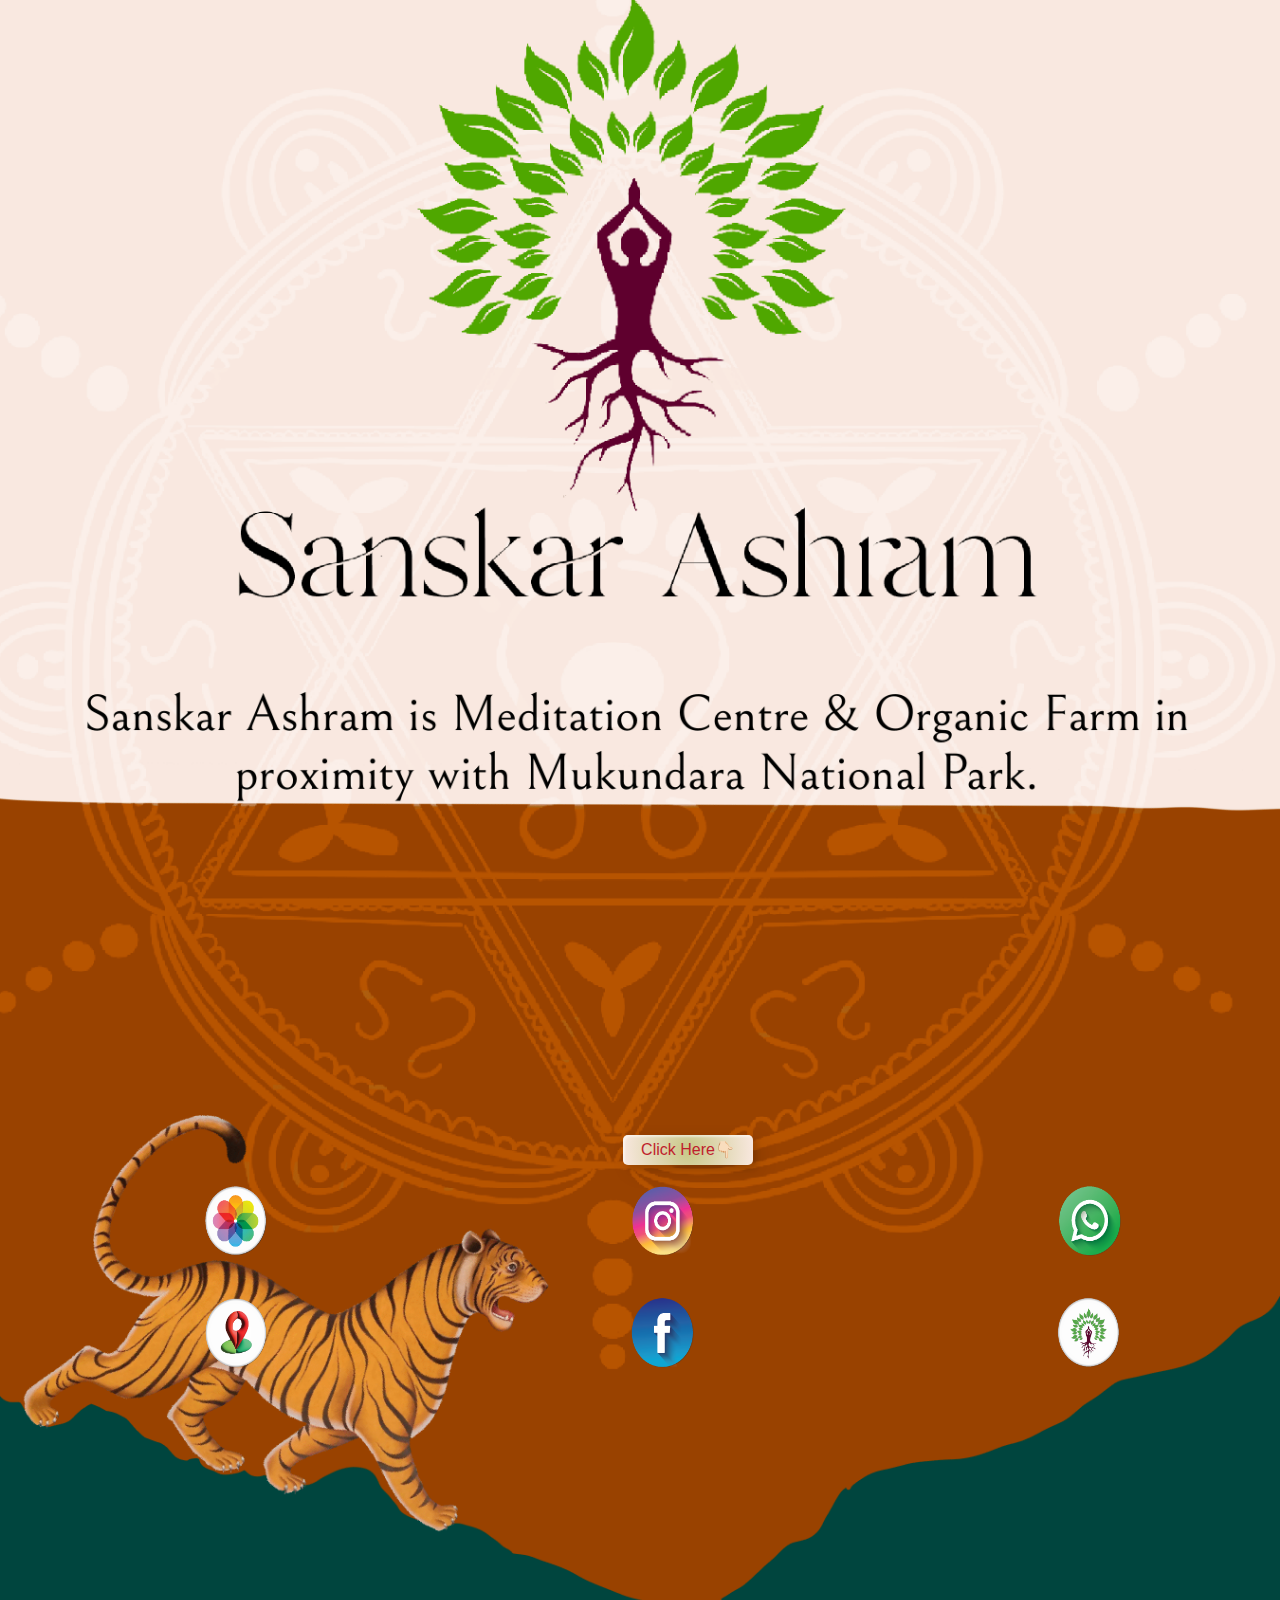
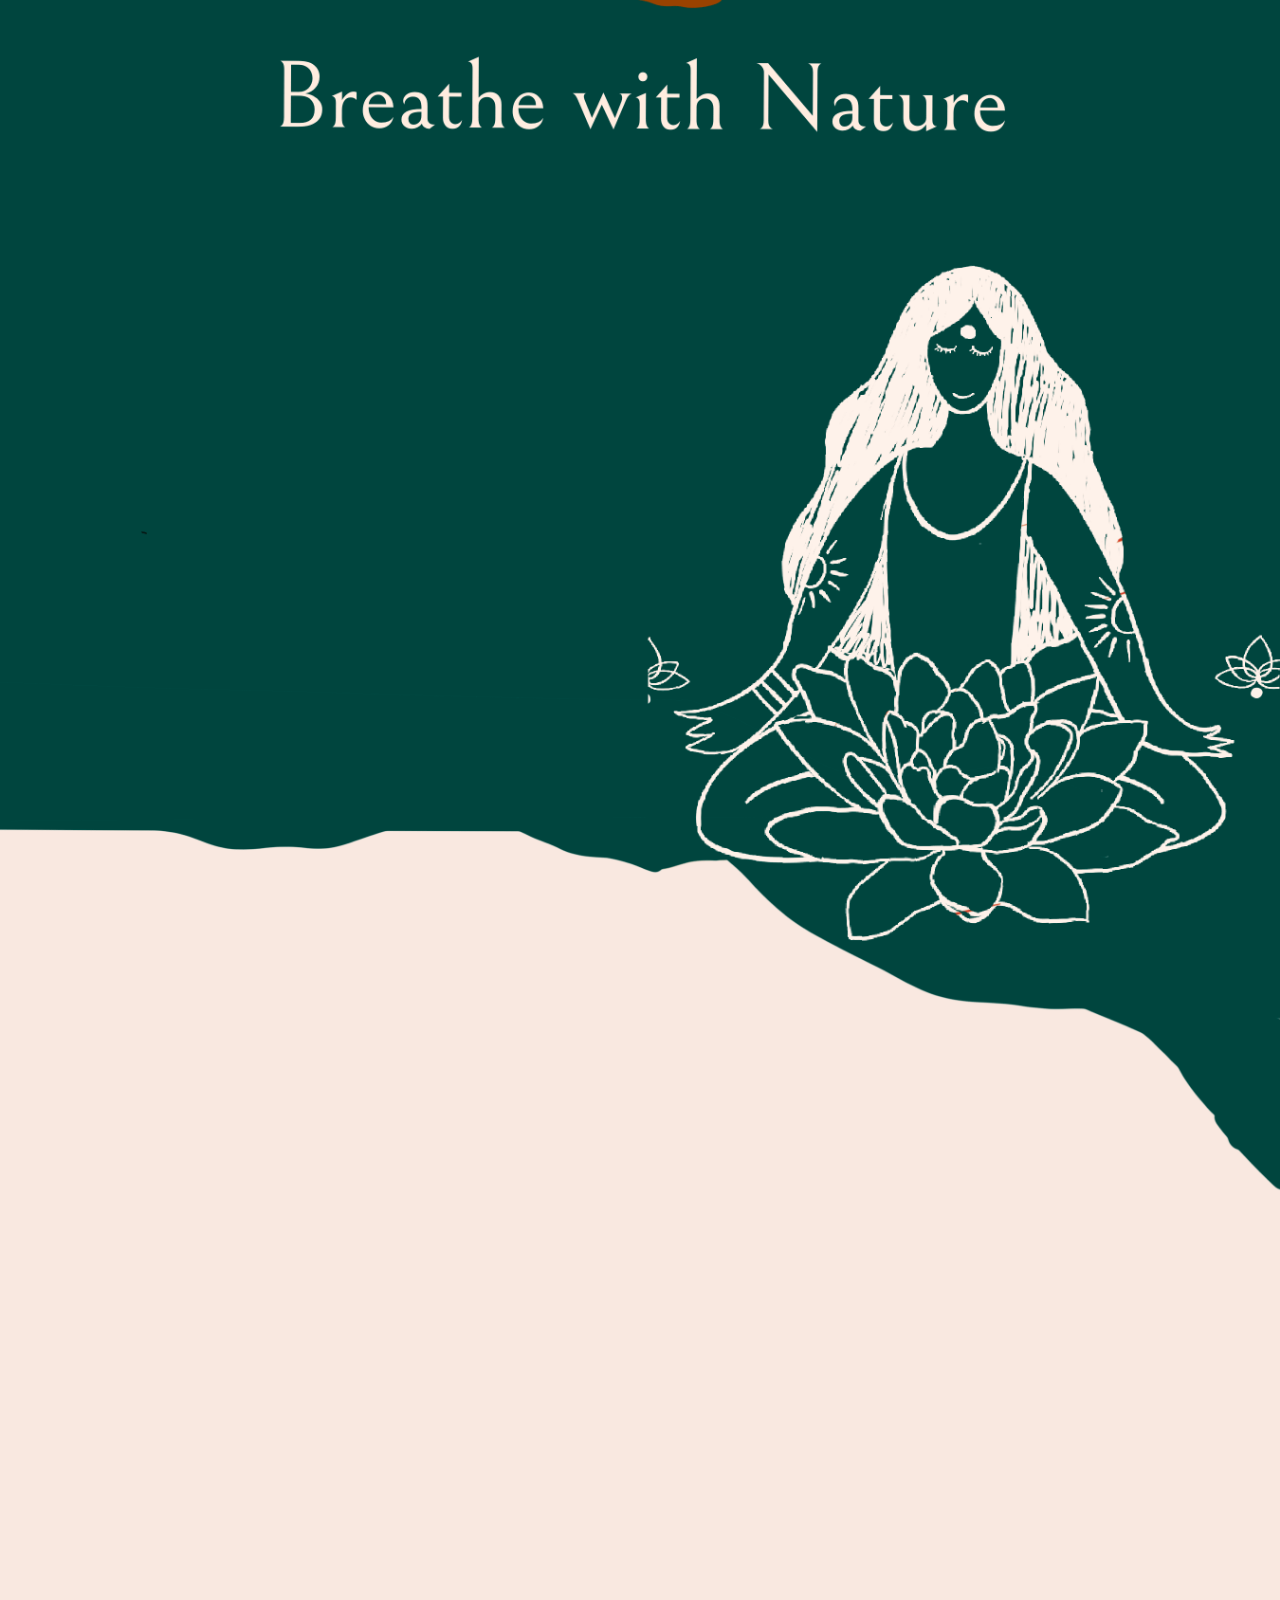
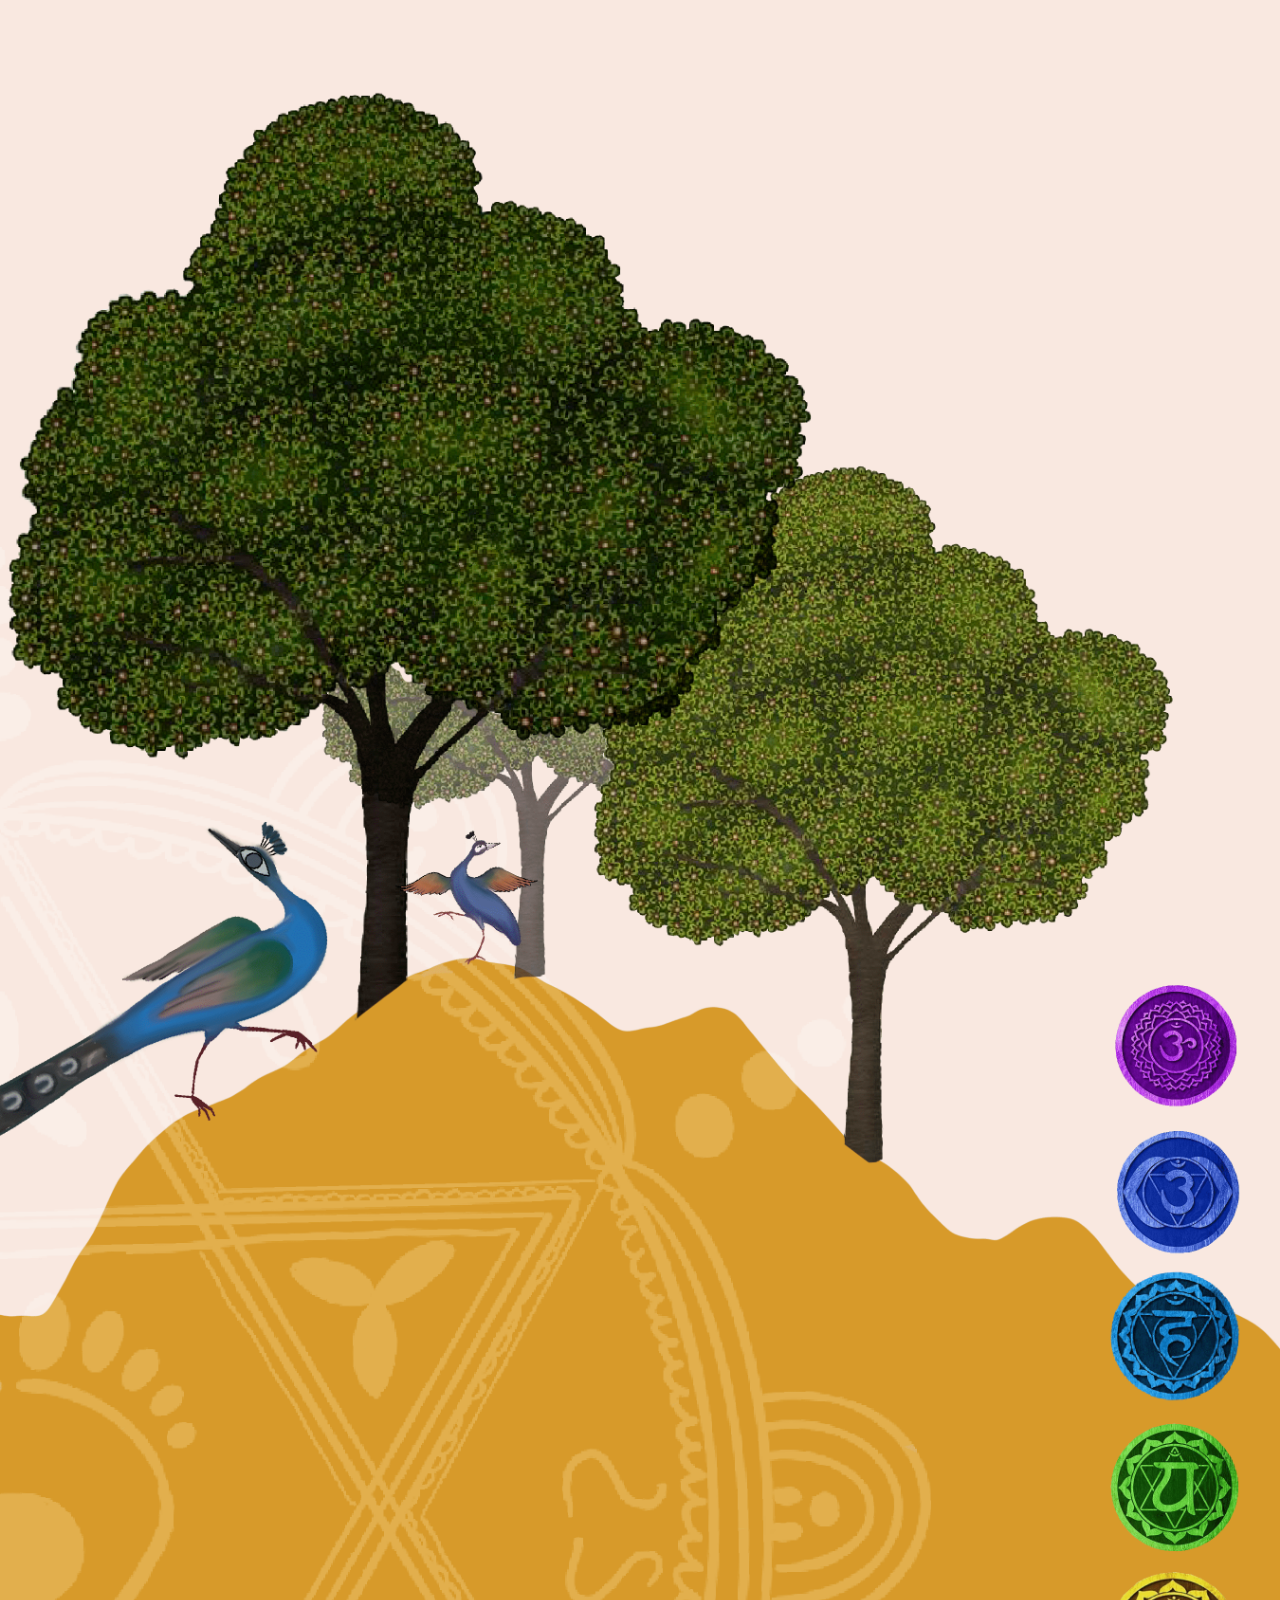
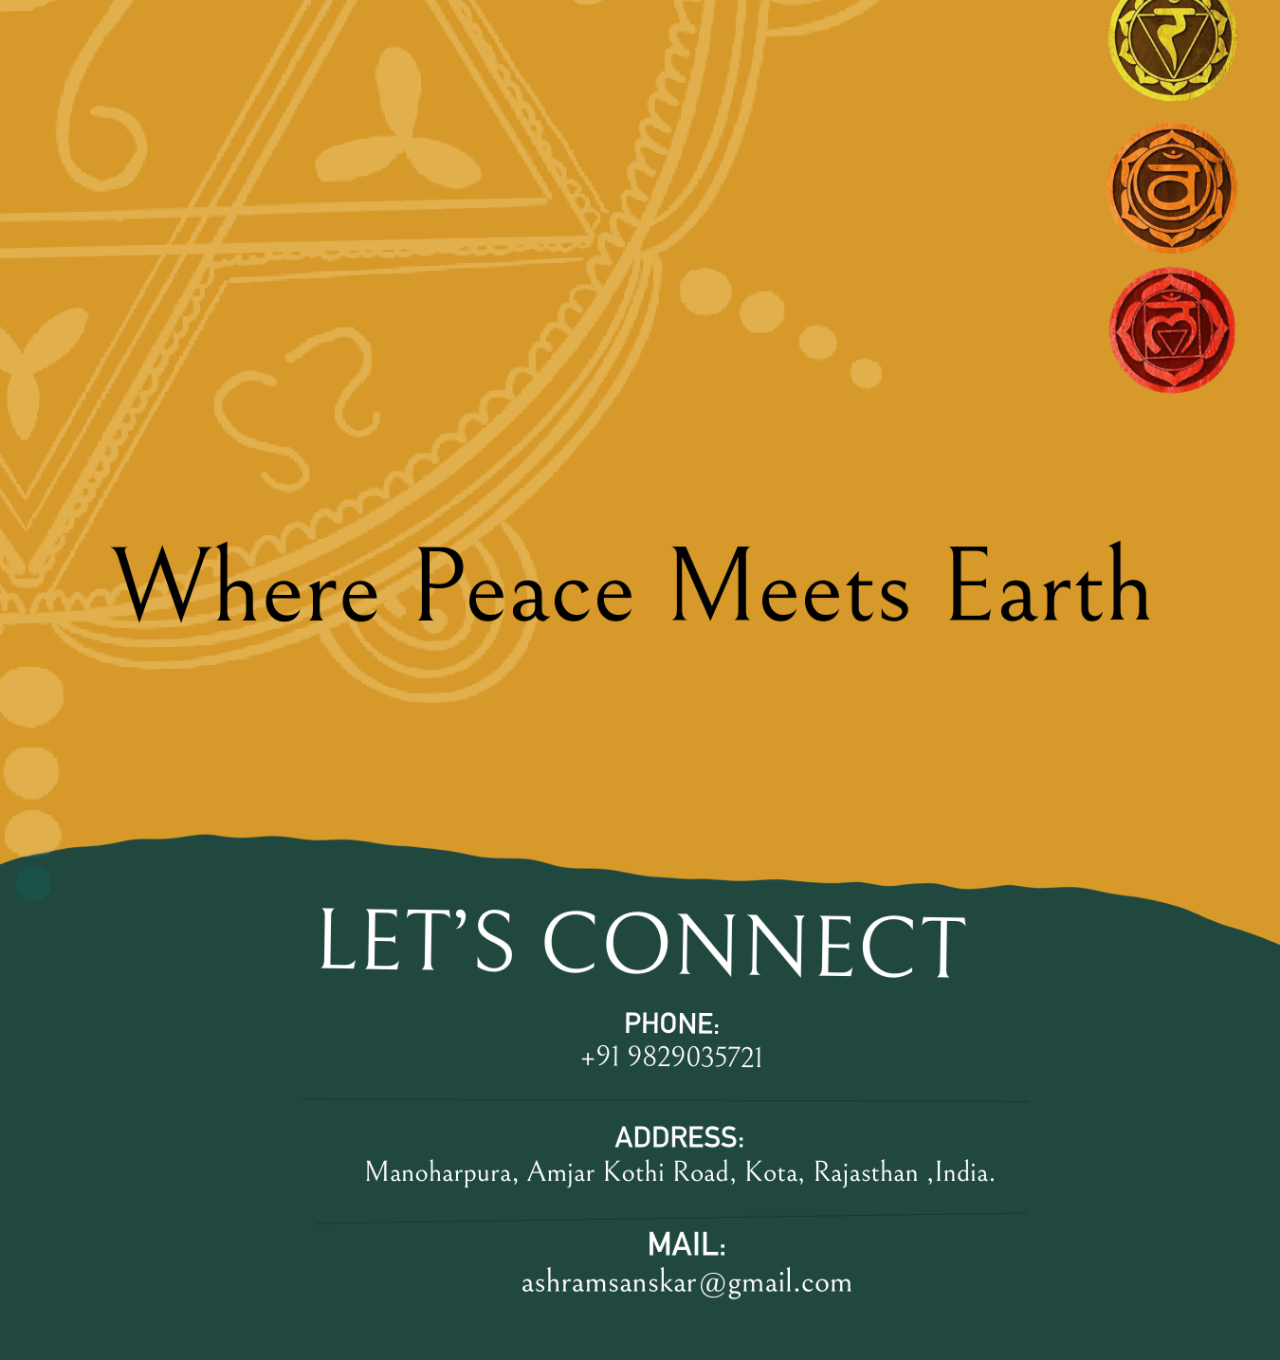
<file: index.html>
<!DOCTYPE html>
<html lang="en">

<head>
  <meta charset="UTF-8">
  <meta name="viewport" content="width=device-width, initial-scale=1.0">
  <title>Sanskar-Ashram</title>
  <link rel="stylesheet" href="style.css">
  <link href='https://fonts.googleapis.com/css?family=Oswald' rel='stylesheet'>
  <link rel="stylesheet" href="https://cdnjs.cloudflare.com/ajax/libs/font-awesome/6.5.1/css/all.min.css">
</head>

<body>

  <body class="bg-gray-50">
    <!-- Section Start -->
    <div class="imgs">
      <div class="imgs-1">
        <img class="img1" src="./src/newbg.png" alt="imgg">
      </div>
    </div>

    <!-- Section End -->
    <section class="relative pb-20">
      <div class="container">
        <button class="custom-btn btn-6"><span>Click Here👇🏻</span></button>
        <div class="grid md:grid-cols-3 flex items-center justify-center  sm:grid-cols-2 grid-cols-1 gap-6">
          <!-- 1 -->
          <div class="border w-full h-40 flex items-center justify-center">
            <a href="./index1.html" class="relative inline-block text-lg group">

              <img src="./src/Untitled-1-06.png" alt="Gallery" width="80">
            </a>
          </div>
          <!-- 2 -->
          <div class="border w-full h-40 flex items-center justify-center">
            <a href="https://www.instagram.com/sanskar_ashram_retreat?igsh=MWJvZzVreHJ1bDBieg==" target="_blank"
              class="instagram-icon">

              <img src="./src/insta icon-03.png" alt="insta" width="80">
            </a>
          </div>
          <!-- 3 -->
          <div class="border w-full h-40 flex items-center justify-center">
            <a href="https://wa.me/9829035721?text=Hi%20Sanskar%20Ashram%2C%0A%0ANamaste%20I'm%20interested%20in%20visiting%20your%20ashram%20and%20learning%20more%20about%20your%20meditation%20services%20and%20retreats.%20%0A%0ACould%20you%20please%20send%20me%20some%20information%3F%0A%0AThank%20you." class="relative px-5 py-2 font-medium text-white group">

              <img src="./src/whatsapp icon-02.png" alt="whatsapp" width="80">
            </a>
          </div>
          <!-- 4  -->
          <div class="border w-full h-40 flex items-center justify-center">
            <a href="https://maps.app.goo.gl/uhRqj5uCmmJWuK6z6?g_st=iw" class=" ">

              <img src="./src/location icon-05.png" alt="map" width="80">
            </a>
          </div>
          <!-- 5 -->
          <div class="border w-full h-40 flex items-center justify-center">
            <a href="https://www.facebook.com/sanskarashram?mibextid=ZbWKwL"
              class="px-5 py-2.5 relative rounded group font-medium text-white inline-block">

              <img src="./src/fb icon.png" alt="reviews" width="80">
            </a>
          </div>
          <!-- 6 -->
          <div class="border w-full h-40 flex items-center justify-center">
            <a href="./index2.html"
              class="px-5 py-2.5 relative rounded group overflow-hidden font-medium bg-white text-purple-600 inline-block">

              <img src="./src/Untitled-1-04.png" alt="menu" width="80">
            </a>
          </div>
        </div>

    </section>

  </body>

</html>
</file>
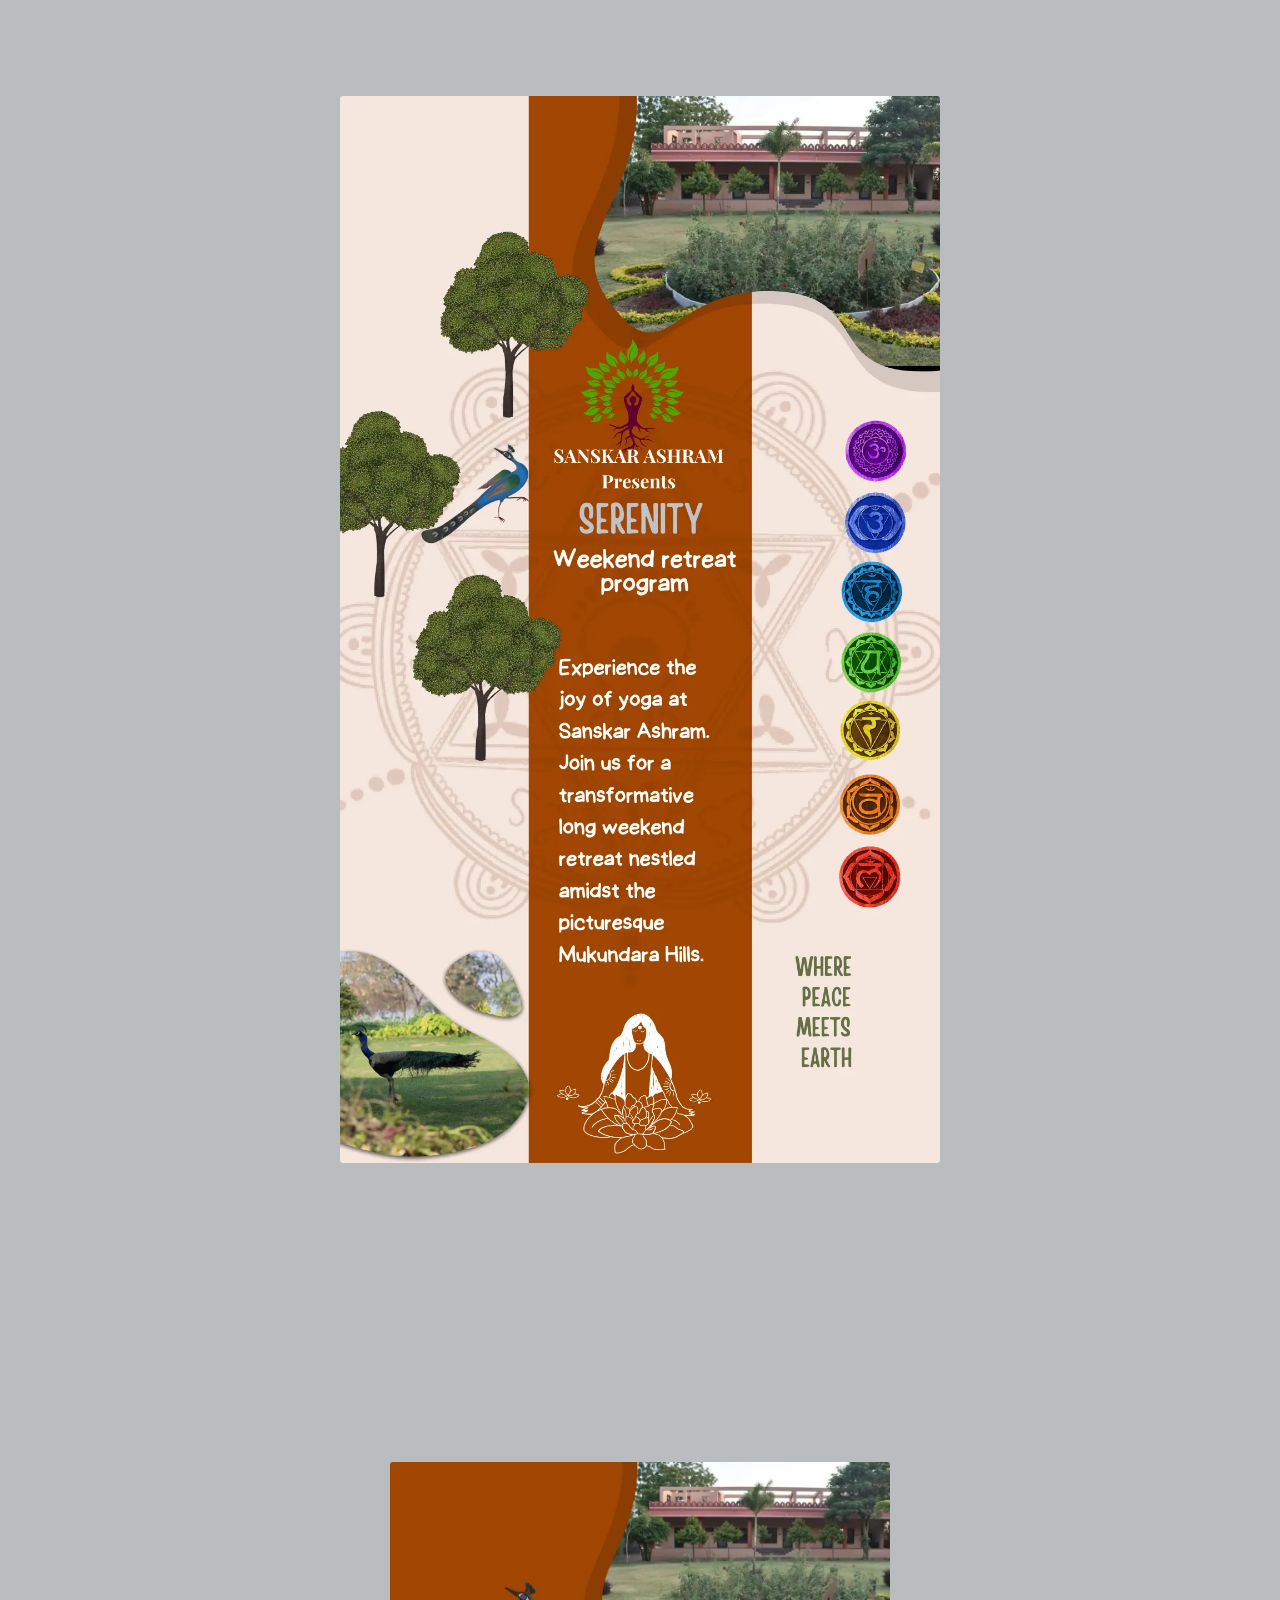
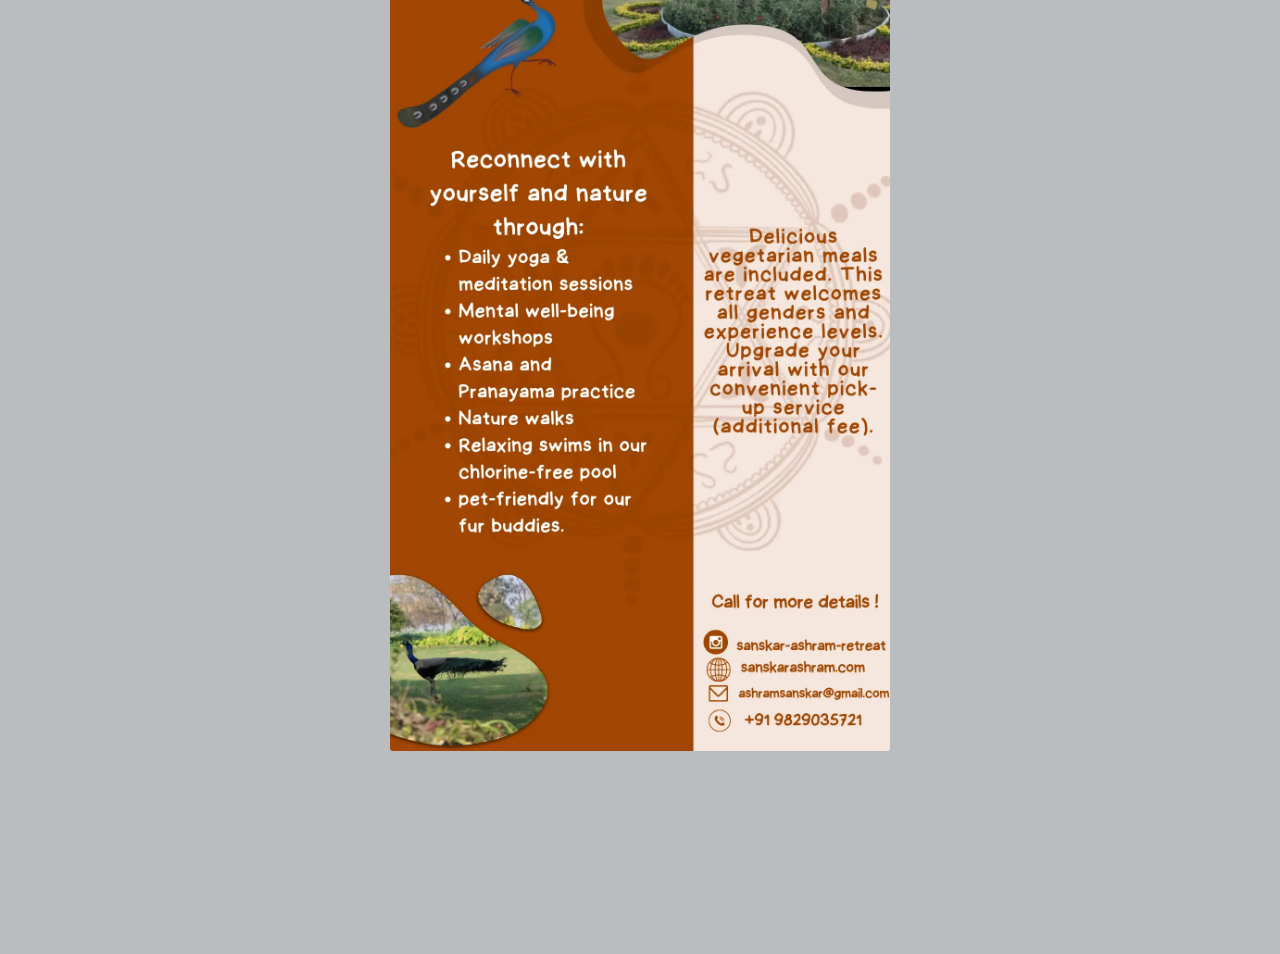
<file: index2.html>
<!DOCTYPE html>
<html lang="en">
<head>
    <meta charset="UTF-8">
    <meta name="viewport" content="width=device-width, initial-scale=1.0">
    <link rel="stylesheet" href="style2.css">
    <title>Sanskar Ashram</title>
</head>
<body>
    <body class="landing">

		<!-- Page Wrapper -->
			<div id="page-wrapper">


				<!-- One -->
				

				<!-- Two -->
				<section id="two" class="wrapper style2 special">
<img src="./src/1.webp" width="600px" class="image fitting relative">
  
				
						
				</section>
        	<!-- Two -->
				<section id="two" class="wrapper style2 special">
<img src="./src/2.webp" width="500px" class="image fitting relative">
			
						
				</section>




	</body>
</body>
</html>
</file>
<file: style.css>
@import url(https://fonts.googleapis.com/css2?family=REM:wght@100;200;400;500;600;700;800&display=swap);


* {
  max-width: 100vw;

}



html {
  line-height: 1.5;
  -webkit-text-size-adjust: 100%;
  -moz-tab-size: 4;
  -o-tab-size: 4;
  tab-size: 4;
  font-family: REM, sans-serif;
  font-feature-settings: normal;
  font-variation-settings: normal;
  position: relative;
  scroll-behavior: smooth;
}

body {
  margin: 0;
  line-height: inherit;
}

hr {
  height: 0;
  color: inherit;
  border-top-width: 1px;
}

/* abbr:where([title]) {
  -webkit-text-decoration: underline dotted;
  text-decoration: underline dotted;
} */

h1,
h2,
h3,
h4,
h5,
h6 {
  font-size: inherit;
}

a {
  color: inherit;
  text-decoration: inherit;
}

b,
strong {
  font-weight: bolder;
}


small {
  font-size: 80%;
}

sub,
sup {
  font-size: 75%;
  line-height: 0;
  position: relative;
  vertical-align: baseline;
}

sub {
  bottom: -0.25em;
}

sup {
  top: -0.5em;
}

.nm {
  height: 6rem;
  width: 6rem;



}

table {
  text-indent: 0;
  border-color: inherit;
  border-collapse: collapse;
}

button,
input,
optgroup,
select,
textarea {
  font-family: inherit;
  font-feature-settings: inherit;
  font-variation-settings: inherit;
  font-size: 100%;
  font-weight: inherit;
  line-height: inherit;
  color: inherit;
  margin: 0;
  padding: 0;
}

button,
select {
  text-transform: none;
}

[type="button"],
[type="reset"],
[type="submit"],
button {

  background-color: transparent;
  background-image: none;
}

:-moz-focusring {
  outline: auto;
}

:-moz-ui-invalid {
  box-shadow: none;
}

progress {
  vertical-align: baseline;
}

::-webkit-inner-spin-button,
::-webkit-outer-spin-button {
  height: auto;
}



::-webkit-search-decoration {
  -webkit-appearance: none;
}

::-webkit-file-upload-button {
  -webkit-appearance: button;
  font: inherit;
}

summary {
  display: list-item;
}

blockquote,
dd,
dl,
figure,
h1,
h2,
h3,
h4,
h5,
h6,
hr,
p,
pre {
  margin: 0;
}

fieldset {
  margin: 0;
  padding: 0;
}

dialog,
legend {
  padding: 0;
}

menu,
ol,
ul {
  list-style: none;
  margin: 0;
  padding: 0;
}

textarea {
  resize: vertical;
}

input::-moz-placeholder,
textarea::-moz-placeholder {
  opacity: 1;
  color: #9ca3af;
}

input::placeholder,
textarea::placeholder {
  opacity: 1;
  color: #9ca3af;
}

[role="button"],
button {
  cursor: pointer;
}

:disabled {
  cursor: default;
}

audio,
canvas,
embed,
iframe,
img,
object,
svg,
video {
  display: block;

}

img,
video {
  max-width: 100vw;
  height: 10vh;
}



[hidden] {
  display: none;
}

/* Button */





.container {
  width: 100%;
  margin-top: 45rem;
  margin-right: auto;
  margin-left: auto;

}

@media (min-width: 480px) {
  .container {
    margin-right: 2rem;
    max-width: 600px;

    padding-right: 1rem;
    padding-left: 1rem;
  }
}

@media (min-width: 768px) {
  .container {
    max-width: 768px;
    padding-right: 1rem;
    padding-left: 1rem;
  }
}

@media (min-width: 1024px) {
  .container {
    max-width: 1024px;
    padding-right: 1rem;
    padding-left: 1rem;
  }
}

@media (min-width: 1280px) {
  .container {
    max-width: 1280px;
    padding-right: 3rem;
    padding-left: 3rem;
  }
}

@media (min-width: 1536px) {
  .container {
    max-width: 1536px;
    padding-right: 36rem;
    padding-left: 14rem;
  }
}

.invisible {
  visibility: hidden;
}

.absolute {
  position: absolute;
}

.relative {
  position: relative;
}

.inset-0 {
  inset: 0px;
}

.bottom-0 {
  bottom: 0;
}

.left-0 {
  left: 0;
}

.right-0 {
  right: 0;
}

.top-0 {
  top: 0;
}

.top-1\/2 {
  top: 50%;
}

.z-10 {
  z-index: 10;
}

.z-20 {
  z-index: 20;
}

.z-30 {
  z-index: 30;
}

.m-1 {
  margin: 0.25rem;
}

.mx-10 {
  margin-left: 2.5rem;
  margin-right: 2.5rem;
}

.mx-auto {
  margin-left: auto;
  margin-right: auto;
}

.-mb-1 {
  margin-bottom: -0.25rem;
}

.-mb-8 {
  margin-bottom: -2rem;
}

.-ml-10 {
  margin-left: -2.5rem;
}

.-ml-12 {
  margin-left: -3rem;
}

.-ml-2 {
  margin-left: -0.5rem;
}

.-ml-3 {
  margin-left: -0.75rem;
}

.-mr-1 {
  margin-right: -0.25rem;
}

.-mr-10 {
  margin-right: -2.5rem;
}

.-mr-3 {
  margin-right: -0.75rem;
}

.-mr-5 {
  margin-right: -1.25rem;
}

.-mt-1 {
  margin-top: -0.25rem;
}

.-mt-10 {
  margin-top: -2.5rem;
}

.-mt-12 {
  margin-top: -3rem;
}

.mb-0 {
  margin-bottom: 0;
}

.mb-10 {
  margin-bottom: 2.5rem;
}

.mb-2 {
  margin-bottom: 0.5rem;
}

.mb-3 {
  margin-bottom: 0.75rem;
}

.mb-32 {
  margin-bottom: 8rem;
}

.mb-9 {
  margin-bottom: 2.25rem;
}

.ml-0 {
  margin-left: 0;
}

.ml-0\.5 {
  margin-left: 0.125rem;
}

.ml-1 {
  margin-left: 0.25rem;
}

.ml-2 {
  margin-left: 0.5rem;
}

.ml-9 {
  margin-left: 2.25rem;
}

.mr-1 {
  margin-right: 0.25rem;
}

.mr-2 {
  margin-right: 0.5rem;
}

.mr-4 {
  margin-right: 1rem;
}

.mt-0 {
  margin-top: 0;
}

.mt-0\.5 {
  margin-top: 0.125rem;
}

.mt-1 {
  margin-top: 0.25rem;
}

.box-border {
  box-sizing: border-box;
}

.block {
  display: block;
}

.inline-block {
  display: inline-block;
}

.flex {
  display: flex;
}

.inline-flex {
  display: inline-flex;
}

.grid {
  display: grid;
}

.hidden {
  display: none;
}

.h-0 {
  height: 0;
}

.h-0\.5 {
  height: 0.125rem;
}

.h-1 {
  height: 0.25rem;
}

.h-1\/3 {
  height: 33.333333%;
}

.h-10 {
  height: 2.5rem;
}

.h-12 {
  height: 3rem;
}

.h-16 {
  height: 4rem;
}

.h-20 {
  height: 5rem;
}

.h-24 {
  height: 6rem;
}

.h-32 {
  height: 8rem;
}

.h-4 {
  height: 1rem;
}

.h-40 {
  height: 7rem;
}

.h-48 {
  height: 5rem;
}

.h-5 {
  height: 1.25rem;
}

.h-6 {
  height: 1.5rem;
}

.h-64 {
  height: 16rem;
}

.h-8 {
  height: 2rem;
}

.h-full {
  height: 100%;
}

.w-0 {
  width: 0;
}

.w-0\.5 {
  width: 0.125rem;
}

.w-10 {
  width: 2.5rem;
}

.w-12 {
  width: 3rem;
}

.w-20 {
  width: 5rem;
}

.w-24 {
  width: 6rem;
}

.w-32 {
  width: 8rem;
}

.w-4 {
  width: 1rem;
}

.w-40 {
  width: 10rem;
}

.w-48 {
  width: 12rem;
}

.w-5 {
  width: 1.25rem;
}

.w-6 {
  width: 1.5rem;
}

.w-64 {
  width: 16rem;
}

.w-8 {
  width: 2rem;
}

.w-auto {
  width: auto;
}

.w-full {
  width: 100%;
}

.origin-bottom-left {
  transform-origin: bottom left;
}

.origin-center {
  transform-origin: center;
}

.origin-top-right {
  transform-origin: top right;
}


.cursor-pointer {
  cursor: pointer;
}

.select-none {
  -webkit-user-select: none;
  -moz-user-select: none;
  user-select: none;
}

.grid-cols-1 {
  grid-template-columns: repeat(3, minmax(0, 1fr));
}

.items-center {
  align-items: center;
}

.justify-start {
  justify-content: flex-start;
}

.justify-center {
  justify-content: center;
}

.gap-6 {
  gap: 0rem;
}

.overflow-hidden {
  overflow: hidden;
}

.rounded {
  border-radius: 0.25rem;
}

.rounded-2xl {
  border-radius: 1rem;
}

.rounded-full {
  border-radius: 9999px;
}

.rounded-lg {
  border-radius: 0.5rem;
}

.rounded-md {
  border-radius: 0.375rem;
}

.rounded-xl {
  border-radius: 0.75rem;
}

.border {
  border-width: 0px;
}

.border-0 {
  border-width: 0;
}

.border-2 {
  border-width: 2px;
}

.border-4 {
  border-width: 4px;
}

.border-b-2 {
  border-bottom-width: 2px;
}

.border-b-4 {
  border-bottom-width: 4px;
}

.border-l-2 {
  border-left-width: 2px;
}

.border-t-2 {
  border-top-width: 2px;
}

.border-solid {
  border-style: solid;
}


.bg-clip-text {
  -webkit-background-clip: text;
  background-clip: text;
}

.object-cover {
  -o-object-fit: cover;
  object-fit: cover;
}

.p-0 {
  padding: 0;
}

.p-0\.5 {
  padding: 0.125rem;
}

.p-4 {
  padding: 1rem;
}

.px-10 {
  padding-left: 2.5rem;
  padding-right: 2.5rem;
}

.px-12 {
  padding-left: 3rem;
  padding-right: 3rem;
}

.px-3 {
  padding-left: 0.75rem;
  padding-right: 0.75rem;
}

.px-3\.5 {
  padding-left: 0.875rem;
  padding-right: 0.875rem;
}

.px-4 {
  padding-left: 1rem;
  padding-right: 1rem;
}

.px-5 {
  padding-left: 1.25rem;
  padding-right: 1.25rem;
}

.px-6 {
  padding-left: 1.5rem;
  padding-right: 1.5rem;
}

.px-7 {
  padding-left: 1.75rem;
  padding-right: 1.75rem;
}

.px-8 {
  padding-left: 2rem;
  padding-right: 2rem;
}

.px-9 {
  padding-left: 2.25rem;
  padding-right: 2.25rem;
}

.py-0 {
  padding-top: 0;
  padding-bottom: 0;
}

.py-2 {
  padding-top: 0.5rem;
  padding-bottom: 0.5rem;
}

.py-2\.5 {
  padding-top: 0.625rem;
  padding-bottom: 0.625rem;
}

.py-3 {
  padding-top: 0.75rem;
  padding-bottom: 0.75rem;
}

.py-4 {
  padding-top: 1rem;
  padding-bottom: 1rem;
}

.pb-20 {
  padding-bottom: 0rem;
}

.pl-2 {
  padding-left: 0.5rem;
}

.pl-2\.5 {
  padding-left: 0.625rem;
}

.pl-4 {
  padding-left: 1rem;
}

.pr-12 {
  padding-right: 3rem;
}

.pr-4 {
  padding-right: 1rem;
}

.pr-5 {
  padding-right: 1.25rem;
}

.pt-28 {
  padding-top: 0rem;
}

.text-left {
  text-align: left;
}

.text-center {
  display: flex;
  justify-content: center;
  text-align: center;

  height: 10rem;
  width: 15rem;
}

@media screen and (max-width: 768px) {
  .text-center {
    width: 12rem;
  }
}

/* Responsive design for mobile devices */
@media screen and (max-width: 480px) {
  .text-center {
    width: 8rem;
    margin: 0 auto;
  }
}




@media (min-width: 640px) {
  .sm\:mb-0 {
    margin-bottom: 0;
  }

  .sm\:w-auto {
    width: auto;
  }

  .sm\:grid-cols-2 {
    grid-template-columns: repeat(2, minmax(0, 1fr));
  }
}

@media (min-width: 768px) {
  .md\:mx-0 {
    margin-left: 0;
    margin-right: 0;
  }

  .md\:w-auto {
    width: auto;
  }

  .md\:grid-cols-3 {
    grid-template-columns: repeat(3, minmax(0, 1fr));
  }
}

@media (min-width: 1024px) {
  .lg\:flex {
    display: flex;
  }
}


.imgs {
  width: 100vw;
  height: 50vh;
}

/*# sourceMappingURL=style.min.css.map */
.img1 {
  height: 100%;
  width: 100%;
  object-fit: cover;
  z-index: 0;
  margin-top: 0rem;
}

.upper-img {
  /* margin-bottom: 2rem; */
  display: flex;
  justify-content: flex-start;
  align-items: center;
  /* background-color: red; */
  /* width: 100vw; */
  padding-left: 16rem;
  padding-bottom: 12rem;
  height: 45vh;
  /* z-index: 10; */
}

.img-1-1 {
  width: fit-content;
  height: 550%;
  object-fit: contain;
  border-radius: 20px;
  margin-right: 00px;
}

.img2 {
  margin-top: 6rem;
}

.imgs1 {

  /* margin-left: 40%; */
  width: 100%;
  /* background-color: red; */
  display: flex;
  justify-content: center;
  align-items: center;
  background-size: contain;
  /* z-index: 1; */

  /* height: 10rem;
  width: 20rem; */
}

@media screen and (max-width: 768px) {
  .imgs1 {
    width: 15rem;
    margin-left: 30%;
    background-size: cover;
  }
}

/* Responsive design for mobile devices */
@media screen and (max-width: 480px) {
  .imgs1 {
    width: 12rem;
    margin-top: 20px;
    margin-left: 25%;
    background-size: contain;

  }
}


.text {
  display: flex;
  justify-content: center;
  align-items: center;

}

/* .text h4 {
  margin-left: 6rem;
} */
.buutt {
  display: flex;
  align-items: center;
  justify-content: center;


  margin-top: 1rem;
}

.custom-button {
  padding: 10px 20px;
  font-size: 16px;
  background-color: #bf1e2d;
  color: #fff;
  border: none;
  border-radius: 5px;
  cursor: pointer;

  letter-spacing: 7px;
  transition: background-color 0.3s ease;
}

.custom-button:hover {
  background-color: #2980b9;
}



/* Responsive design for tablets */

/* Responsive design for mobile devices */








/* Menu botton *.h-1\/3 */


a {
  position: relative;
  display: inline-block;
  padding: 25px 30px;
  margin: 40px 0;
  color: #03e9f4;
  text-decoration: none;
  text-transform: uppercase;
  transition: 0.5s;
  letter-spacing: 4px;
  overflow: hidden;
  margin-right: 50px;

}

a s {
  position: absolute;
  display: block;
}

/* Media query for tablet screens */
@media only screen and (max-width: 768px) {
  a {
    padding: 20px 25px;
    /* Adjust padding for tablet */
    margin: 30px 0;
    /* Adjust margin for tablet */
    margin-right: 20px;
    /* Adjust right margin for tablet */
  }
}

/* Media query for mobile screens */
@media only screen and (max-width: 480px) {
  a {
    padding: 15px 20px;
    /* Adjust padding for mobile */
    margin: 20px 0;
    /* Adjust margin for mobile */
    margin-right: 10px;
    /* Adjust right margin for mobile */
    font-size: 14px;
    /* Adjust font size for mobile */
    letter-spacing: 2px;
    /* Adjust letter spacing for mobile */
  }
}




/* HTML1 */





#wrapper {
  margin-left: auto;
  margin-right: auto;
  max-width: 80em;
}

#container {
  float: left;
  padding: 1em;
  width: 100%;
}


/* next section */



.pb {
  height: 85px;
  width: 230px;
  color: #000;
  border: 3px solid transparent;
  display: grid;
  place-items: center;
  box-shadow: 0 0 0 3px #bf1e2d, inset 0 0 0 3px #008e3c;
}

.next {
  display: flex;
  margin-top: 40px;
  justify-content: center;
  align-items: center;
  margin-bottom: 22rem;
}

.pbb {
  height: 85px;
  width: 230px;
  color: #000;
  border: 3px solid transparent;
  display: grid;
  place-items: center;
  box-shadow: 0 0 0 3px #bf1e2d, inset 0 0 0 3px #008e3c;
}

.nextt {
  display: flex;

  justify-content: center;
  align-items: center;
  margin-bottom: 1rem;
}









a.button2 {
  color: rgba(30, 22, 54, 0.6);
  box-shadow: #bf1e2d 0 0px 0px 2px inset;
}




/*  responsive code for button */

@media (max-width: 768px) {
  .wrap {
    margin-top: -50px;
    /* Adjust margin for tablet screens */
    margin-left: -50px;
  }

  a {
    max-width: 80%;
    /* Adjust max-width for tablet screens */
  }
}

/* Responsive Styles for Mobile */
@media (max-width: 480px) {
  .wrap {
    margin-top: 150px;
    /* Adjust margin for mobile screens */
    margin-left: -192px;
  }

  a {
    max-width: 100%;
    /* Adjust max-width for mobile screens */
    padding: 0px 0px;
    /* Adjust padding for mobile screens */
  }
}



.skk {
  margin-top: -20rem;
  height: 30rem;
  width: 100vw;
}

@media (max-width: 480px) {
  .skk {
    height: 15rem;
  }
}

.te h1 {

  display: flex;
  justify-content: center;
  margin-top: -4rem;
  font-size: 2rem;
}

#t1 {
  margin-left: 10px;
}

.te p {
  display: flex;
  justify-content: center;
  align-items: center;
}

.te p1 {
  display: flex;
  justify-content: center;
  align-items: center;
}




.custom-btn {
  display: flex;
  justify-content: center;
  align-items: center;

  height: 100px;
  color: #bf1e2d;
  border-radius: 5px;
  padding: 10px 25px;
  font-family: 'Lato', sans-serif;
  font-weight: 500;
  background: transparent;
  cursor: pointer;
  transition: all 0.3s ease;
  position: relative;

  box-shadow: inset 2px 2px 2px 0px rgba(255, 255, 255, .5),
    7px 7px 20px 0px rgba(0, 0, 0, .1),
    4px 4px 5px 0px rgba(0, 0, 0, .1);
  outline: none;
}


/* 5 */
.btn-6 {
  margin-top: 2rem;
  width: 130px;
  height: 30px;
  margin-top: -35px;
  padding: 0;
  border: none;
  color: #bf1e2d;
  background: rgb(139, 69, 19);
  background: radial-gradient(circle, rgb(200, 200, 135) 0%, rgb(249, 232, 224) 100%);


  /* Center the button horizontally */
  margin-left: auto;
  margin-right: auto;
  display: block;
}

.btn-6:hover {
  color: #bf1e2d;
  background: transparent;
  box-shadow: none;
}

.btn-6:before,
.btn-6:after {
  content: '';
  position: absolute;
  top: 0;
  right: 0;
  height: 2px;
  width: 0;
  background: #bf1e2d;
  box-shadow:
    -1px -1px 5px 0px #fff,
    7px 7px 20px 0px #0003,
    4px 4px 5px 0px #0002;
  transition: 400ms ease all;
}

.btn-6:after {
  right: inherit;
  top: inherit;
  left: 0;
  bottom: 0;
}

.btn-6:hover:before,
.btn-6:hover:after {
  width: 100%;
  transition: 800ms ease all;
}






/* Responsive Styles for Tablet */
@media (max-width: 768px) {
  .btn-5 {
    width: 40%;
    /* Adjust the width for tablet screens */
    left: 50%;
    /* Center the button on smaller screens */
    transform: translateX(-50%);
  }
}

/* Responsive Styles for Mobile */
@media (max-width: 480px) {
  .btn-5 {
    width: 60%;
    color: #fff;
    letter-spacing: 4px;
    /* Adjust the width for mobile screens */
    left: 30%;
    /* Center the button on smaller screens */
    transform: translateX(-50%);
    margin-top: 1rem;
    /* Adjust margin for smaller screens */
  }
}

.nn img {
  /* margin-top: 30px; */
  height: 20rem;
  width: 100vw;
  z-index: 0;
}

.wrap2 {
  display: flex;
  justify-content: center;
  align-items: center;
  margin-left: 10px;
}




.jai {
  display: flex;
  justify-content: center;
  align-items: center;
}

.endtext h2 {
  display: flex;
  justify-content: center;
  align-items: center;
  font-size: x-large;
}


@media (max-width: 768px) {
  .nn img {
    height: 10rem;
    /* Adjust the height for tablet view */
    width: 100%;
  }
}

/* Responsive styles for mobile */
@media (max-width: 480px) {
  .nn img {
    height: 8rem;
    /* Adjust the height for mobile view */
  }
}


/* Responsive styles for tablet */
@media (max-width: 768px) {
  .wrap2 {
    font-size: medium;
    /* Adjust the font size for tablet view */
  }

  .wrap2 h2,
  .jai,
  .endtext h2 {
    font-size: medium;
    /* Adjust the font size for tablet view */
  }
}

/* Responsive styles for mobile */
@media (max-width: 480px) {
  .wrap2 {
    font-size: 14px;
    /* Adjust the font size for mobile view */
  }

  .wrap2 h2,
  .jai,
  .endtext h2 {
    font-size: 14px;
    /* Adjust the font size for mobile view */
  }
}

.background-img-bottom {
  width: 100vw;
  height: 15vh;
  /* background-image: url('../QR.App//src//background.webp'); */
  background-size: cover;
}

.img-banner {
  max-width: 100%;
}

.banner-img-1 {
  width: 100%;
  height: 100%;
  object-fit: contain;
}

@media (max-width: 480px) {
  .imgs {
    height: 10vh;
  }

  .upper-img {
    display: none;
  }
}



@media (max-width: 480px) {
  .QR {
    height: 10rem;
    width: 10rem;
  }
}

.fet {
  display: flex;
  justify-content: center;
  align-items: center;
}

.ing {
  display: flex;
  flex-direction: column;
  align-items: center;
  justify-content: center;
  text-align: center;
  /* Center text horizontally */
}

.ing img {
  max-width: 100%;
}

.ing span {
  margin-top: 10px;
  /* Adjust spacing between image and text */
}


.tm {
  display: flex;
  justify-content: center;
  /* Horizontally center */
  align-items: center;
  /* Vertically center */
  /* Set the height of the container if needed */
}

.pm {
  height: 20rem;
  width: 20rem;

}




/* code for html1 menu section*/
</file>
<file: style2.css>
/* Reset */
html,
body,
div,
h1,
p,
img,
header,
section {
    margin: 0;
    padding: 0;
    border: 0;
    font-size: 100%;
    font: inherit;
    vertical-align: baseline;
}

header,
section {
    display: block;
}

body {
    line-height: 1;
}

/* Section/Article */
section.special {
    text-align: center;
}

header p {
    color: rgba(255, 255, 255, 0.5);
    position: relative;
    top: -0.25em;
}

header.major {
    margin: 0 0 3.5em 0;
}

@media screen and (max-width: 480px) {
    header.major {
        margin: 0 0 2em 0;
    }
}

/* Form */
::-webkit-input-placeholder {
    color: rgba(255, 255, 255, 0.5) !important;
    opacity: 1.0;
}

:-moz-placeholder {
    color: rgba(255, 255, 255, 0.5) !important;
    opacity: 1.0;
}

::-moz-placeholder {
    color: rgba(255, 255, 255, 0.5) !important;
    opacity: 1.0;
}

:-ms-input-placeholder {
    color: rgba(255, 255, 255, 0.5) !important;
    opacity: 1.0;
}

/* Image */
.image {
    border-radius: 3px;
    border: 0;
    display: inline-block;
    position: relative;
}

@media screen and (max-width: 736px) {
    .image.fitting {
        display: block;
        margin: 0 0 -3em 0;
        width: 100%;
        height: 100vh;

    }
}

/* Wrapper */
.relative {
    position: relative;
    top: 0px;
    text-align: center;
}

.wrapper {
    padding: 6em 0 200px 0;
}

.wrapper>.inner {
    width: 40em;
    margin: 0 auto;
}

@media screen and (max-width: 1280px) {
    .wrapper>.inner {
        width: 80%;
    }
}

@media screen and (max-width: 980px) {
    .wrapper>.inner {
        width: 80%;
    }
}

.wrapper.style1 {
    background-color: #BC9A6A;
    color: #fff;
}

.wrapper.style1 header p {
    color: #a6e0db;
}

.wrapper.style1 header.major p {
    color: #fff;
}

.wrapper.style1 ::-webkit-input-placeholder {
    color: #a6e0db !important;
}

.wrapper.style1 :-moz-placeholder {
    color: #a6e0db !important;
}

.wrapper.style1 ::-moz-placeholder {
    color: #a6e0db !important;
}

.wrapper.style1 :-ms-input-placeholder {
    color: #a6e0db !important;
}

.wrapper.style2 {
    background-color: #BABDC0;
}

@media screen and (max-width: 980px) {
    .wrapper {
        padding: 4em 3em 2em 3em;
    }
}

@media screen and (max-width: 736px) {
    .wrapper {
        padding: 0em 0em 2.9em 0em;
    }
}

/* Page Wrapper + Menu */
</file>
